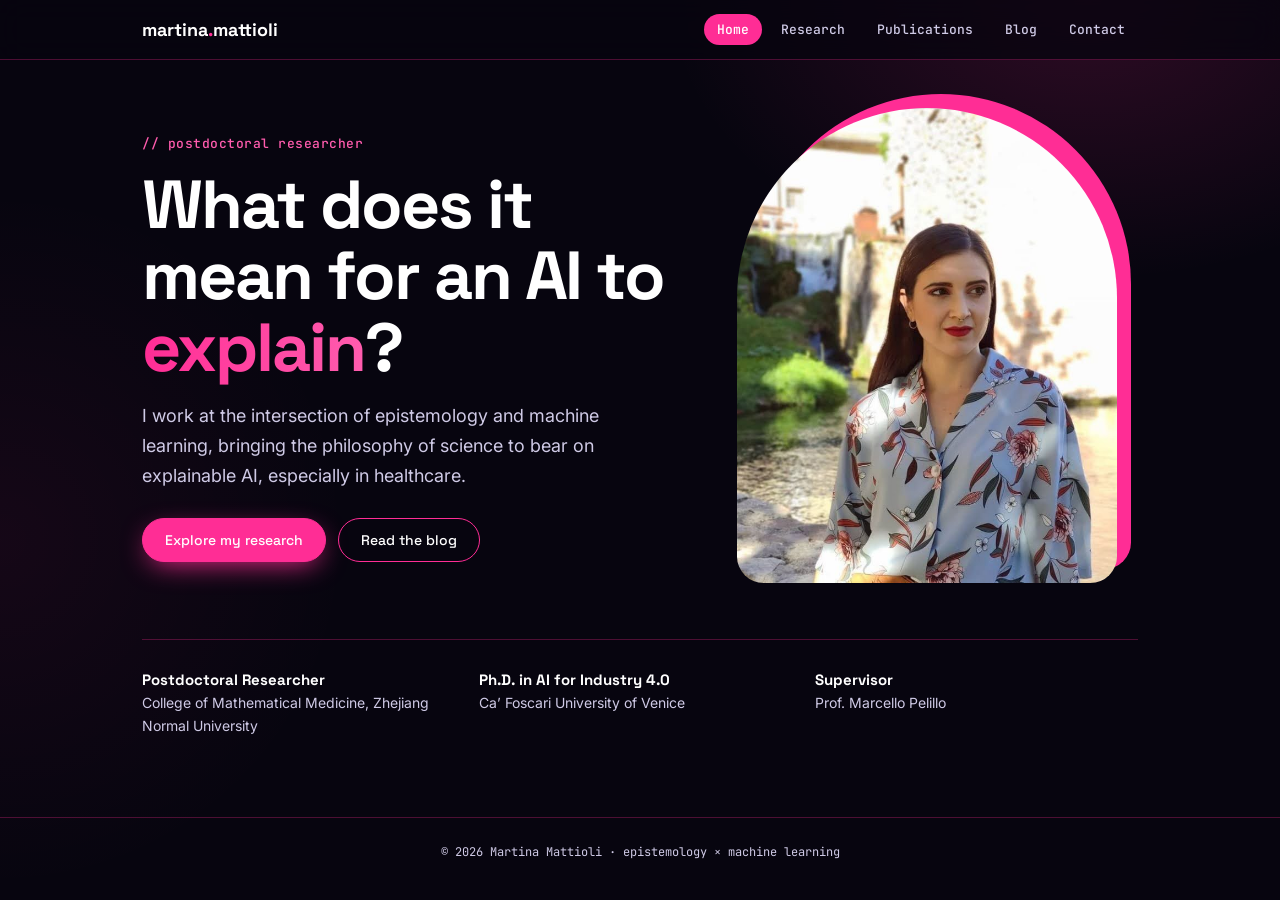
<file: index.html>
<!DOCTYPE html>
<html lang="en">
<head>
<meta charset="utf-8">
<meta name="viewport" content="width=device-width, initial-scale=1, viewport-fit=cover">
<title>Martina Mattioli — Epistemology of Machine Learning &amp; Explainable AI</title>
<meta name="description" content="Postdoctoral researcher working on the epistemology of machine learning and philosophy-informed explainable AI in healthcare.">
<link rel="stylesheet" href="https://fonts.googleapis.com/css2?family=Space+Grotesk:wght@400;500;700&family=Inter:wght@400;500&family=JetBrains+Mono:wght@400;500&display=swap">
<link rel="stylesheet" href="style.css">
</head>
<body>
<header><nav>
<a class="logo" href="#home">martina<b>.</b>mattioli</a>
<ul>
<li><a class="l" href="#home" data-p="home">Home</a></li>
<li><a class="l" href="#research" data-p="research">Research</a></li>
<li><a class="l" href="#publications" data-p="publications">Publications</a></li>
<li><a class="l" href="#blog" data-p="blog">Blog</a></li>
<li><a class="l" href="#contact" data-p="contact">Contact</a></li>
</ul></nav></header>
<main>

<section class="page" id="p-home">
<div class="hero">
<div>
<span class="tag">// postdoctoral researcher</span>
<h1>What does it mean for an AI to <em>explain</em>?</h1>
<p class="lead">I work at the intersection of epistemology and machine learning, bringing the philosophy of science to bear on explainable AI, especially in healthcare.</p>
<div class="btns"><a class="btn p" href="#research">Explore my research</a><a class="btn" href="#blog">Read the blog</a></div>
</div>
<div class="ph"><img alt="Portrait of Martina Mattioli" src="photo.jpg"></div>
</div>
<div class="facts">
<div><b>Postdoctoral Researcher</b>College of Mathematical Medicine, Zhejiang Normal University</div>
<div><b>Ph.D. in AI for Industry 4.0</b>Ca’ Foscari University of Venice</div>
<div><b>Supervisor</b>Prof. Marcello Pelillo</div>
</div>
</section>

<section class="page" id="p-research">
<span class="tag">// research</span>
<h2>Where machine learning meets epistemology</h2>
<p class="sub">Philosophy of science and ML share deep similarities. Machine learning has even been called the “experimental philosophy of science”. My work connects the two fields systematically, with a focus on explanation, causality and induction.</p>

<div class="rs"><span class="n">01</span><h3>Epistemology meets machine learning</h3>
<p class="sub">A monograph with Pelillo on how induction, causality and explanation shape both the scientific method and ML itself.</p>
<div class="cols">
<div class="card"><h4>Current</h4><ul class="list"><li><b>Epistemology of Machine Learning: Induction, Causality, Explanation</b> — Springer, Cognitive Technologies (forthcoming)</li><li>Tutorial at ECAI 2024</li></ul></div>
<div class="card"><h4>Next</h4><ul class="list"><li>Teaching and community-building: tutorials, summer-school modules and a workshop on philosophy of science and ML, planned at ECAI 2027</li></ul></div>
</div></div>

<div class="rs"><span class="n">02</span><h3>Scientific explanation</h3>
<p class="sub">The debate on scientific explanation rarely reaches XAI. I compare the two historically and use philosophical tools to bring the conceptual rigor XAI is often said to lack.</p>
<div class="cols">
<div class="card"><h4>Current</h4><ul class="list"><li><b>Understanding XAI through the Philosopher’s Lens</b> — ECAI 2024</li><li><b>The Missing Link: A Case for Philosophy-Informed XAI</b> — in preparation</li></ul></div>
<div class="card"><h4>Next</h4><ul class="list"><li>From principles to evaluation: turning five principles (object of explanation, question-relativity, understanding, causal vs. associational information, truth/approximation) into testable criteria and checklists</li><li>From explaining the model to explaining the world: XAI for scientific inference and hypothesis generation</li><li>A reporting template stating what a method explains, what it distorts, and whether its information is causal</li></ul></div>
</div></div>

<div class="rs"><span class="n">03</span><h3>The black box</h3>
<p class="sub">Born in WWII and adopted by cyberneticists, the black-box metaphor is richer than it looks. Systems fall into different kinds of black box depending on determinacy and observability.</p>
<div class="cols">
<div class="card"><h4>Current</h4><ul class="list"><li><b>The Black Box Metaphor in Machine Learning and Pattern Recognition: A Philosophical Perspective</b> — under review</li></ul></div>
<div class="card"><h4>Next</h4><ul class="list"><li>Explanatory depth: a measure of how deep an explanation is, distinct from how opaque a system is, drawing on Bunge and interventionist accounts</li><li>Guidelines for regulators, hospitals and developers on what kind of “box” a system is for a given stakeholder</li></ul></div>
</div></div>

<div class="rs"><span class="n">04</span><h3>Medical explanation</h3>
<p class="sub">In medicine, patients are in a vulnerable epistemic position. I draw on the philosophy of science and medicine, on causality, trust and epistemic adequacy, to derive principles for medical XAI, and I am conducting a systematic review of how concepts like trust, understanding and accountability are defined and operationalized.</p>
<div class="cols">
<div class="card"><h4>Current</h4><ul class="list"><li><b>Scientific Explanations in Health Sciences: Causality, Trust, and Epistemic Adequacy</b> — ExplImed 2026, IJCAI-ECAI</li><li><b>The Concept of Explainability in Medicine</b> — philosophical review, in preparation</li></ul></div>
<div class="card"><h4>Next</h4><ul class="list"><li>Empirical studies with clinicians that separate trust, understanding and satisfaction</li><li>Pluralistic causality: “web of causation” views, including traditional Chinese medicine, informing computational causal models</li><li>Design principles and an evaluation protocol for medical XAI</li></ul></div>
</div></div>

<div class="rs"><h3>Why interdisciplinary</h3>
<p class="sub">XAI lacks a unified conceptual foundation, while philosophy has debated what makes an explanation adequate for over a century. Philosophers can clarify what a concept requires, ML researchers can say what a method provides, and clinicians can say what a decision needs. Only together can we build explanations that are technically sound, epistemically justified and clinically useful.</p>
<div class="cols">
<div class="card"><h4>Collaborate on</h4><p>Clinical decision-making and AI in practice</p></div>
<div class="card"><h4>Collaborate on</h4><p>Causal ML, interpretability, uncertainty, adversarial ML</p></div>
<div class="card"><h4>Collaborate on</h4><p>Philosophy of science, medicine and AI</p></div>
<div class="card"><h4>Collaborate on</h4><p>HCI and cognitive science: measuring understanding and justified trust</p></div>
</div></div>

<div class="sec"><h2>Talks &amp; tutorials</h2>
<ul class="list">
<li><b>The Epistemology of Machine Learning: Induction, Causality, Explanation</b> — tutorial at ECAI 2024, with Marcello Pelillo (Oct. 2024)</li>
<li><b>Understanding XAI through the Philosopher’s Lens</b> — invited talk, 4th Workshop on Data Meets Applied Ontologies in Explainable AI, ECAI (Oct. 2024)</li>
<li><b>Facial Emotion Recognition in Digital Identity Systems</b> — Brussels Summer Academy for Global Privacy Law, VUB (Jul. 2024)</li>
</ul></div>
</section>

<section class="page" id="p-publications">
<span class="tag">// publications</span>
<h2>Publications</h2>
<p class="sub">Full list on <a href="https://scholar.google.com/citations?user=cgUXf_MAAAAJ&amp;hl=en" target="_blank" rel="noopener">Google Scholar ↗</a></p>
<div style="margin-top:18px">
<div class="pub"><div class="yr">2026</div><div><h3>Scientific Explanations in Health Sciences: Causality, Trust, and Epistemic Adequacy<span class="new">NEW</span></h3><div class="au"><b>M. Mattioli</b>, M. Pelillo</div><div class="ve">Third Workshop on Explainable AI for the Medical Domain (ExplImed 2026) · IJCAI-ECAI 2026, Bremen · CEUR Workshop Proceedings</div></div></div>
<div class="pub"><div class="yr">2024</div><div><h3>Understanding XAI through the Philosopher’s Lens: A Historical Perspective</h3><div class="au"><b>M. Mattioli</b>, A. E. Cinà, M. Pelillo</div><div class="ve">ECAI 2024 · IOS Press · pp. 987–994</div></div></div>
<div class="pub"><div class="yr">2024</div><div><h3>Not in My Face: Challenges and Ethical Considerations in Automatic Face Emotion Recognition Technology</h3><div class="au"><b>M. Mattioli</b>, F. Cabitza</div><div class="ve">Machine Learning and Knowledge Extraction, 6(4), 2201–2231</div></div></div>
<div class="pub"><div class="yr">2022</div><div><h3>The Unbearable (Technical) Unreliability of Automated Facial Emotion Recognition</h3><div class="au">F. Cabitza, A. Campagner, <b>M. Mattioli</b></div><div class="ve">Big Data &amp; Society, 9(2)</div></div></div>
</div>
<div class="sec"><h2>Forthcoming &amp; in progress</h2>
<ul class="list">
<li><b>Epistemology of Machine Learning: Induction, Causality, Explanation</b> — M. Mattioli, M. Pelillo. Springer, Cognitive Technologies (forthcoming)</li>
<li><b>The Black Box Metaphor in Machine Learning and Pattern Recognition: A Philosophical Perspective</b> — Mattioli, Cinà, Pelillo. Under review</li>
<li><b>The Missing Link: A Case for Philosophy-Informed XAI</b> — Mattioli, Cinà, Pelillo. In preparation</li>
<li><b>The Concept of Explainability in Medicine: A Philosophical Review of Medical XAI Foundations</b> — Mattioli, Pelillo. In preparation</li>
</ul></div>
</section>

<section class="page" id="p-blog">
<span class="tag">// blog</span>
<h2>Notes on AI</h2>
<p class="sub">Thoughts on explanation, knowledge and what it means to trust a machine.</p>
<div class="grid" id="blog-list"></div>
</section>

<section class="page" id="p-post">
<a class="back" href="#blog">← All posts</a>
<article id="post"></article>
</section>

<section class="page" id="p-contact">
<span class="tag">// contact</span>
<h2>Let’s talk</h2>
<p class="sub">Interested in collaborating on the philosophy of AI, explainability in medicine, or the epistemology of machine learning? Get in touch.</p>
<div class="ct">
<a class="card" href="mailto:martina.mattioli@unive.it"><span>email</span>martina.mattioli@unive.it</a>
<a class="card" href="https://scholar.google.com/citations?user=cgUXf_MAAAAJ&amp;hl=en" target="_blank" rel="noopener"><span>scholar</span>Google Scholar profile ↗</a>
</div>
<div class="sec">
<h2>Education</h2>
<ul class="list">
<li><b>Ph.D. in Artificial Intelligence for Industry 4.0</b> — Ca’ Foscari University of Venice, with Polytechnic University of Turin (2022 – 2026)</li>
<li><b>M.Sc. in Theory and Technology of Communication</b> — University of Milano-Bicocca (2019 – 2022)</li>
<li><b>B.A. in Communication, Innovation and Multimedia Studies</b> — University of Pavia (2015 – 2019)</li>
</ul></div>
</section>

</main>
<footer>© 2026 Martina Mattioli · epistemology × machine learning</footer>
<script src="script.js"></script>
</body>
</html>
</file>
<file: style.css>
:root{--bg:#07050f;--bg2:#0f0b1e;--card:#110d22;--ink:#ffffff;--mute:#cfcae6;--pink:#ff2d95;--pink2:#ff5cae;--line:rgba(255,45,149,.28);
--hd:'Space Grotesk',system-ui,sans-serif;--bd:'Inter',system-ui,sans-serif;--mono:'JetBrains Mono',ui-monospace,monospace;
box-sizing:border-box;padding-top:env(safe-area-inset-top,0px);padding-bottom:env(safe-area-inset-bottom,0px);color-scheme:dark}


*{box-sizing:border-box}html{scroll-padding-top:env(safe-area-inset-top,0px)}
body{margin:0;background:var(--bg);color:var(--ink);font:16px/1.65 var(--bd);overflow-x:hidden}
body::before{content:"";position:fixed;inset:0 0 auto;height:env(safe-area-inset-top,0px);background:var(--bg);z-index:10}
body::after{content:"";position:fixed;inset:0;z-index:-1;background:radial-gradient(600px 400px at 85% 0%,rgba(255,45,149,.16),transparent 70%),radial-gradient(500px 500px at 0% 60%,rgba(255,45,149,.06),transparent 70%),linear-gradient(var(--bg),var(--bg))}
a{color:var(--pink2);text-decoration:none}
header{position:sticky;top:env(safe-area-inset-top,0px);z-index:9;backdrop-filter:blur(14px);background:color-mix(in srgb,var(--bg) 78%,transparent);border-bottom:1px solid var(--line)}
nav{max-width:1040px;margin:auto;padding:14px 22px;display:flex;align-items:center;justify-content:space-between;gap:12px;flex-wrap:wrap}
.logo{font:700 18px var(--hd);color:var(--ink)}.logo b{color:var(--pink)}
nav ul{display:flex;gap:6px;list-style:none;margin:0;padding:0;flex-wrap:wrap}
nav a.l{font:500 13px var(--mono);color:var(--mute);padding:7px 13px;border-radius:99px;display:block}
nav a.l.on{background:var(--pink);color:#fff}
nav a.l:hover{color:var(--ink)}nav a.l.on:hover{color:#fff}
main{max-width:1040px;margin:auto;padding:48px 22px 80px}
.page{display:none;animation:in .5s ease}.page.on{display:block}
@keyframes in{from{opacity:0;transform:translateY(10px)}to{opacity:1;transform:none}}
.hero{display:grid;grid-template-columns:1.25fr 1fr;gap:48px;align-items:center}
.tag{font:500 13px var(--mono);color:var(--pink2);letter-spacing:.04em}
h1{font:700 clamp(38px,6vw,68px)/1.05 var(--hd);margin:14px 0 18px;letter-spacing:-.03em}
h1 em{font-style:normal;background:linear-gradient(90deg,var(--pink),var(--pink2));-webkit-background-clip:text;background-clip:text;color:transparent}
h2{font:700 clamp(28px,4vw,40px)/1.1 var(--hd);margin:0 0 8px;letter-spacing:-.02em}
h3{font:500 19px var(--hd);margin:0 0 8px}
.lead{font-size:18px;color:var(--mute);max-width:560px}
.btns{display:flex;gap:12px;margin-top:28px;flex-wrap:wrap}
.btn{font:500 14px var(--hd);padding:12px 22px;border-radius:99px;border:1px solid var(--pink);color:var(--ink);display:inline-block}
.btn.p{background:var(--pink);color:#fff;box-shadow:0 8px 28px -8px var(--pink)}
.btn:hover{transform:translateY(-2px)}
.ph{position:relative;max-width:380px;justify-self:center}
.ph::before{content:"";position:absolute;inset:-14px -14px 14px 14px;border-radius:200px 200px 28px 28px;background:var(--pink);opacity:1}
.ph img{position:relative;width:100%;display:block;border-radius:200px 200px 28px 28px;aspect-ratio:4/5;object-fit:cover;object-position:50% 25%}
.chip{position:absolute;left:-18px;bottom:26px;background:var(--card);border:1px solid var(--line);border-radius:14px;padding:9px 14px;font:500 12px var(--mono);color:var(--pink2);box-shadow:0 10px 30px rgba(0,0,0,.35)}
.grid{display:grid;grid-template-columns:repeat(auto-fit,minmax(260px,1fr));gap:18px;margin-top:30px}
.card{background:var(--card);border:1px solid var(--line);border-radius:20px;padding:26px;transition:.25s}
.card:hover{border-color:var(--pink);transform:translateY(-3px)}
.card p{color:var(--mute);margin:0;font-size:15px}
.n{font:500 12px var(--mono);color:var(--pink);display:block;margin-bottom:12px}
.sub{color:var(--mute);max-width:640px;margin:0 0 6px}
.facts{display:grid;grid-template-columns:repeat(auto-fit,minmax(200px,1fr));gap:14px;margin-top:56px;padding-top:30px;border-top:1px solid var(--line)}
.facts div{font-size:14px;color:var(--mute)}.facts b{display:block;font:700 15px var(--hd);color:var(--ink);margin-bottom:2px}
.pub{display:grid;grid-template-columns:70px 1fr;gap:18px;padding:24px 0;border-bottom:1px solid var(--line)}
.yr{font:700 26px var(--hd);color:var(--pink)}
.pub h3{font-size:18px;line-height:1.35}.pub .au{color:var(--mute);font-size:14px}
.pub .ve{font:400 13px var(--mono);color:var(--pink2);margin-top:6px}
.new{font:500 10px var(--mono);background:var(--pink);color:#fff;border-radius:99px;padding:2px 8px;margin-left:8px;vertical-align:middle}
.list{list-style:none;padding:0;margin:20px 0 0}.list li{padding:14px 0 14px 22px;border-bottom:1px solid var(--line);position:relative;color:var(--mute)}
.list li::before{content:"";position:absolute;left:0;top:24px;width:8px;height:8px;border-radius:50%;background:var(--pink)}.list b{color:var(--ink);font-weight:500}
.sec{margin-top:54px}
.ct{display:grid;grid-template-columns:repeat(auto-fit,minmax(240px,1fr));gap:18px;margin-top:28px}
.ct .card{display:block;color:var(--ink)}.ct .card span{font:400 13px var(--mono);color:var(--pink2);display:block;margin-bottom:6px}
footer{border-top:1px solid var(--line);text-align:center;padding:26px 22px calc(26px + env(safe-area-inset-bottom,0px));font:400 12px var(--mono);color:var(--mute)}
@media(max-width:760px){.hero{grid-template-columns:1fr;gap:36px}.ph{max-width:300px;order:-1}.chip{left:8px}.pub{grid-template-columns:1fr;gap:6px}main{padding-top:30px}}

/* research page, blog */
.rs{padding:36px 0 30px;border-top:1px solid var(--line);margin-top:30px}
.rs:first-of-type{margin-top:34px}
.cols{display:grid;grid-template-columns:repeat(auto-fit,minmax(280px,1fr));gap:18px;margin-top:20px}
.cols h4{font:500 12px var(--mono);color:var(--pink2);margin:0 0 6px;letter-spacing:.06em;text-transform:uppercase}
.cols .list{margin:0}.cols .list li{font-size:14.5px}.cols .list li:last-child{border-bottom:0}
.cols .card:hover{transform:none}
.back{font:500 13px var(--mono);display:inline-block;margin-bottom:26px}
.ptitle{margin:10px 0 24px}
.prose{max-width:680px}.prose p{font-size:18px;line-height:1.75;color:var(--mute);margin:0 0 22px}
#blog-list .card{display:block;color:var(--ink)}
#blog-list .card h3{font-size:21px}
</file>
